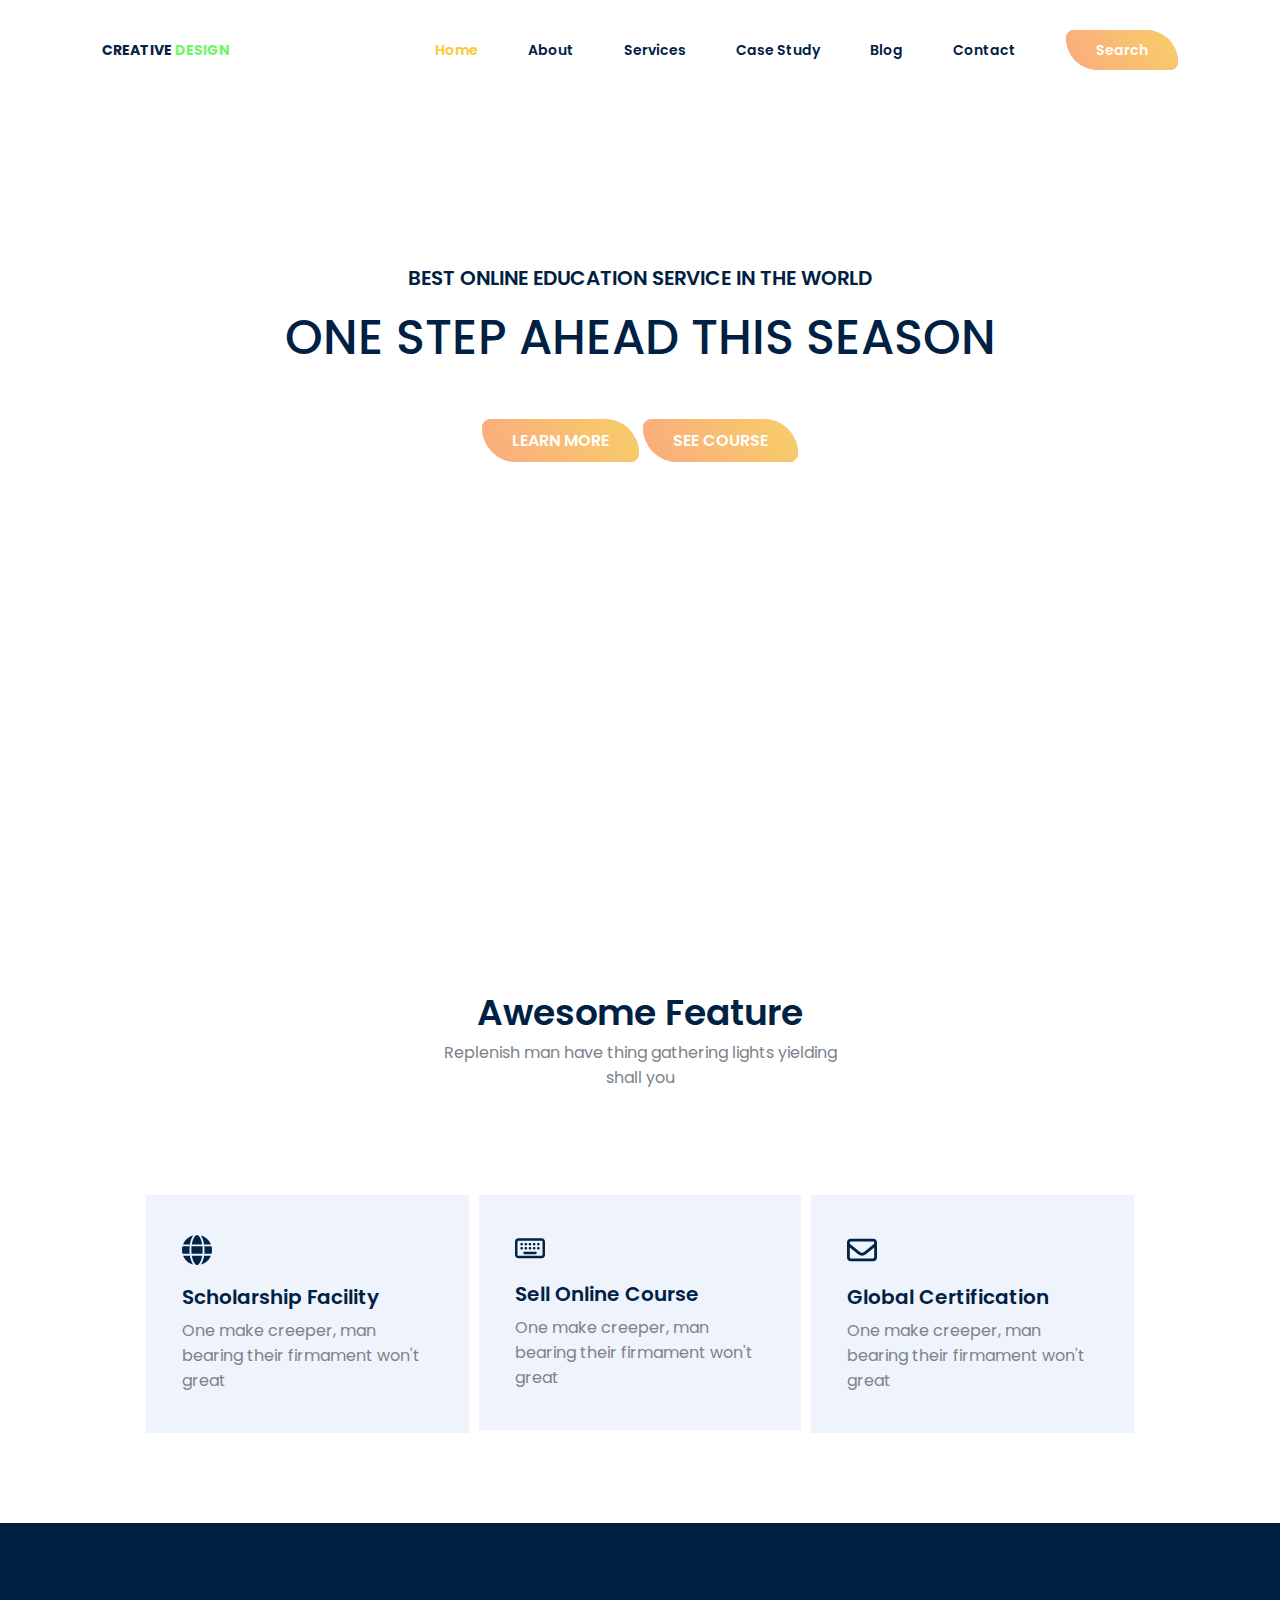
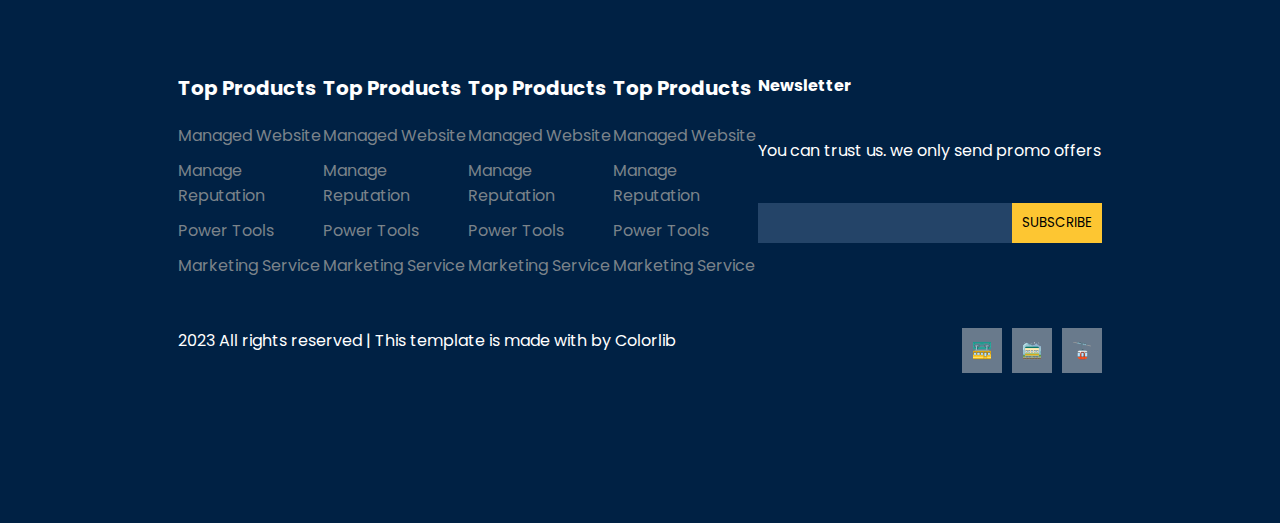
<file: index.html>
<!DOCTYPE html>
<html lang="en">
  <head>
    <meta charset="UTF-8" />
    <meta name="viewport" content="width=device-width, initial-scale=1.0" />
    <link rel="stylesheet" href="./css/style.css" />
    <link rel="preconnect" href="https://fonts.googleapis.com" />
    <link rel="preconnect" href="https://fonts.gstatic.com" crossorigin />
    <link
      href="https://fonts.googleapis.com/css2?family=Poppins:ital,wght@0,100;0,200;0,300;0,400;0,500;0,600;0,700;0,800;0,900;1,100;1,200;1,300;1,400;1,500;1,600;1,700;1,800;1,900&display=swap"
      rel="stylesheet"
    />
    <link
      rel="stylesheet"
      href="https://cdnjs.cloudflare.com/ajax/libs/font-awesome/6.4.2/css/all.min.css"
    />
    <title>Document</title>
  </head>
  <body>
    <nav class="nav">
      <div class="logo">CREATIVE <span>DESIGN</span></div>
      <div class="navItem">
        <ul>
          <li class="home"><a href="">Home</a></li>
          <li><a href="">About</a></li>
          <li><a href="">Services</a></li>
          <li><a href="">Case Study</a></li>
          <li><a href="">Blog</a></li>
          <li><a href="">Contact</a></li>
          <li><a href="" class="btn">Search</a></li>
        </ul>
      </div>
    </nav>
    <main>
      <section class="container-1">
        <div class="contentContainer">
          <div class="content">
            <p>BEST ONLINE EDUCATION SERVICE IN THE WORLD</p>
            <h1>ONE STEP AHEAD THIS SEASON</h1>
          </div>
          <div class="btnContainer">
            <a href="" class="btn">LEARN MORE</a>
            <a href="" class="btn">SEE COURSE</a>
          </div>
        </div>
      </section>
      <section class="container-2">
        <div class="flex contentFeatureContainer">
          <h1 class="textColor-1">Awesome Feature</h1>
          <p class="textColor-2">
            Replenish man have thing gathering lights yielding shall you
          </p>
        </div>
        <div class="container">
          <!-- cara -->
          <div class="cardWidth">
            <div class="card">
              <div class="icon">
                <svg
                  xmlns="http://www.w3.org/2000/svg"
                  height="1em"
                  viewBox="0 0 512 512"
                >
                  <!--! Font Awesome Free 6.4.2 by @fontawesome - https://fontawesome.com License - https://fontawesome.com/license (Commercial License) Copyright 2023 Fonticons, Inc. -->
                  <path
                    d="M352 256c0 22.2-1.2 43.6-3.3 64H163.3c-2.2-20.4-3.3-41.8-3.3-64s1.2-43.6 3.3-64H348.7c2.2 20.4 3.3 41.8 3.3 64zm28.8-64H503.9c5.3 20.5 8.1 41.9 8.1 64s-2.8 43.5-8.1 64H380.8c2.1-20.6 3.2-42 3.2-64s-1.1-43.4-3.2-64zm112.6-32H376.7c-10-63.9-29.8-117.4-55.3-151.6c78.3 20.7 142 77.5 171.9 151.6zm-149.1 0H167.7c6.1-36.4 15.5-68.6 27-94.7c10.5-23.6 22.2-40.7 33.5-51.5C239.4 3.2 248.7 0 256 0s16.6 3.2 27.8 13.8c11.3 10.8 23 27.9 33.5 51.5c11.6 26 20.9 58.2 27 94.7zm-209 0H18.6C48.6 85.9 112.2 29.1 190.6 8.4C165.1 42.6 145.3 96.1 135.3 160zM8.1 192H131.2c-2.1 20.6-3.2 42-3.2 64s1.1 43.4 3.2 64H8.1C2.8 299.5 0 278.1 0 256s2.8-43.5 8.1-64zM194.7 446.6c-11.6-26-20.9-58.2-27-94.6H344.3c-6.1 36.4-15.5 68.6-27 94.6c-10.5 23.6-22.2 40.7-33.5 51.5C272.6 508.8 263.3 512 256 512s-16.6-3.2-27.8-13.8c-11.3-10.8-23-27.9-33.5-51.5zM135.3 352c10 63.9 29.8 117.4 55.3 151.6C112.2 482.9 48.6 426.1 18.6 352H135.3zm358.1 0c-30 74.1-93.6 130.9-171.9 151.6c25.5-34.2 45.2-87.7 55.3-151.6H493.4z"
                  />
                </svg>
              </div>
              <h3 class="textColor-1">Scholarship Facility</h3>
              <p class="textColor-2">
                One make creeper, man bearing their firmament won't great
              </p>
            </div>
          </div>
          <div class="cardWidth">
            <div class="card">
              <div class="icon">
                <svg
                  xmlns="http://www.w3.org/2000/svg"
                  height="1em"
                  viewBox="0 0 576 512"
                >
                  <!--! Font Awesome Free 6.4.2 by @fontawesome - https://fontawesome.com License - https://fontawesome.com/license (Commercial License) Copyright 2023 Fonticons, Inc. -->
                  <path
                    d="M64 112c-8.8 0-16 7.2-16 16V384c0 8.8 7.2 16 16 16H512c8.8 0 16-7.2 16-16V128c0-8.8-7.2-16-16-16H64zM0 128C0 92.7 28.7 64 64 64H512c35.3 0 64 28.7 64 64V384c0 35.3-28.7 64-64 64H64c-35.3 0-64-28.7-64-64V128zM176 320H400c8.8 0 16 7.2 16 16v16c0 8.8-7.2 16-16 16H176c-8.8 0-16-7.2-16-16V336c0-8.8 7.2-16 16-16zm-72-72c0-8.8 7.2-16 16-16h16c8.8 0 16 7.2 16 16v16c0 8.8-7.2 16-16 16H120c-8.8 0-16-7.2-16-16V248zm16-96h16c8.8 0 16 7.2 16 16v16c0 8.8-7.2 16-16 16H120c-8.8 0-16-7.2-16-16V168c0-8.8 7.2-16 16-16zm64 96c0-8.8 7.2-16 16-16h16c8.8 0 16 7.2 16 16v16c0 8.8-7.2 16-16 16H200c-8.8 0-16-7.2-16-16V248zm16-96h16c8.8 0 16 7.2 16 16v16c0 8.8-7.2 16-16 16H200c-8.8 0-16-7.2-16-16V168c0-8.8 7.2-16 16-16zm64 96c0-8.8 7.2-16 16-16h16c8.8 0 16 7.2 16 16v16c0 8.8-7.2 16-16 16H280c-8.8 0-16-7.2-16-16V248zm16-96h16c8.8 0 16 7.2 16 16v16c0 8.8-7.2 16-16 16H280c-8.8 0-16-7.2-16-16V168c0-8.8 7.2-16 16-16zm64 96c0-8.8 7.2-16 16-16h16c8.8 0 16 7.2 16 16v16c0 8.8-7.2 16-16 16H360c-8.8 0-16-7.2-16-16V248zm16-96h16c8.8 0 16 7.2 16 16v16c0 8.8-7.2 16-16 16H360c-8.8 0-16-7.2-16-16V168c0-8.8 7.2-16 16-16zm64 96c0-8.8 7.2-16 16-16h16c8.8 0 16 7.2 16 16v16c0 8.8-7.2 16-16 16H440c-8.8 0-16-7.2-16-16V248zm16-96h16c8.8 0 16 7.2 16 16v16c0 8.8-7.2 16-16 16H440c-8.8 0-16-7.2-16-16V168c0-8.8 7.2-16 16-16z"
                  />
                </svg>
              </div>
              <h3 class="textColor-1">Sell Online Course</h3>
              <p class="textColor-2">
                One make creeper, man bearing their firmament won't great
              </p>
            </div>
          </div>
          <div class="cardWidth">
            <div class="card">
              <div class="icon">
                <svg
                  xmlns="http://www.w3.org/2000/svg"
                  height="1em"
                  viewBox="0 0 512 512"
                >
                  <!--! Font Awesome Free 6.4.2 by @fontawesome - https://fontawesome.com License - https://fontawesome.com/license (Commercial License) Copyright 2023 Fonticons, Inc. -->
                  <path
                    d="M64 112c-8.8 0-16 7.2-16 16v22.1L220.5 291.7c20.7 17 50.4 17 71.1 0L464 150.1V128c0-8.8-7.2-16-16-16H64zM48 212.2V384c0 8.8 7.2 16 16 16H448c8.8 0 16-7.2 16-16V212.2L322 328.8c-38.4 31.5-93.7 31.5-132 0L48 212.2zM0 128C0 92.7 28.7 64 64 64H448c35.3 0 64 28.7 64 64V384c0 35.3-28.7 64-64 64H64c-35.3 0-64-28.7-64-64V128z"
                  />
                </svg>
              </div>
              <h3 class="textColor-1">Global Certification</h3>
              <p class="textColor-2">
                One make creeper, man bearing their firmament won't great
              </p>
            </div>
          </div>
          <!-- card end -->
        </div>
      </section>
      <!-- <section class="container-3">
        <div class="flex container">
          <h1 class="textColor-1">Our Popular Courses</h1>
          <p class="textColor-2">
            Replenish man have thing gathering lights yielding shall you
          </p>
        </div>
      </section> -->
    </main>
    <footer>
      <div class="container">
        <div class="linkContainer">
          <div class="link">
            <h4>Top Products</h4>
            <ul>
              <li><a href=""> Managed Website </a></li>
              <li><a href=""> Manage Reputation </a></li>
              <li><a href=""> Power Tools </a></li>
              <li><a href="">Marketing Service</a></li>
            </ul>
          </div>
          <div class="link">
            <h4>Top Products</h4>
            <ul>
              <li><a href=""> Managed Website </a></li>
              <li><a href=""> Manage Reputation </a></li>
              <li><a href=""> Power Tools </a></li>
              <li><a href="">Marketing Service</a></li>
            </ul>
          </div>
          <div class="link">
            <h4>Top Products</h4>
            <ul>
              <li><a href=""> Managed Website </a></li>
              <li><a href=""> Manage Reputation </a></li>
              <li><a href=""> Power Tools </a></li>
              <li><a href="">Marketing Service</a></li>
            </ul>
          </div>
          <div class="link">
            <h4>Top Products</h4>
            <ul>
              <li><a href=""> Managed Website </a></li>
              <li><a href=""> Manage Reputation </a></li>
              <li><a href=""> Power Tools </a></li>
              <li><a href="">Marketing Service</a></li>
            </ul>
          </div>
          <div class="news">
            <h4>Newsletter</h4>
            <p>You can trust us. we only send promo offers</p>
            <div class="input">
              <input type="email" />
              <button>SUBSCRIBE</button>
            </div>
          </div>
        </div>
        <div class="bottom">
          <div>
            <p>
              2023 All rights reserved | This template is made with by Colorlib
            </p>
          </div>
          <div class="social">
            <div>🚟</div>
            <div>🚞</div>
            <div>🚡</div>
          </div>
        </div>
      </div>
    </footer>
  </body>
  <script src="./js/app.js"></script>
</html>
</file>
<file: css/style.css>
*,
*::after,
*::before {
  box-sizing: border-box;
  padding: 0;
  margin: 0;
  font-family: "Poppins";
}

html {
  scroll-behavior: smooth;
}

input,
textarea {
  outline: none;
  /* border: none; */
  width: 100%;
  padding: 4px 10px 4px 10px;
}

body {
  transition: all 0.4s;
}

h1,
h2,
h3 {
  font-weight: 800;
}

ul {
  list-style: none;
}

a {
  text-decoration: none;
  color: #000000;
}

button {
  cursor: pointer;
  border: none;
  outline: none;
}

img {
  max-width: 100%;
  max-height: 100%;
  height: auto;
}

.btn {
  background-color: #fbab7e;
  background-image: linear-gradient(62deg, #fbab7e 0%, #f7ce68 100%);
  padding: 10px 30px;
  border-radius: 10px 40px;
  font-weight: 600;
  cursor: pointer;
  color: #ffffff;
  transition: all 1s;
}
.btn:hover {
  background-color: #fbd37e;
  background-image: linear-gradient(32deg, #fab084 0%, #e9b93f 100%);
}

.scroll {
  background: #ffffff;
  transition: 0.5s;
  position: fixed;
  animation: scrollAnime linear 0.5s;
}

@keyframes scrollAnime {
  0% {
    transform: translateY(-100px);
  }
  100% {
    transform: translateY(0px);
  }
}
nav {
  display: flex;
  justify-content: space-around;
  align-items: center;
  padding: 40px 0px;
  top: 0;
  left: 0;
  width: 100%;
  font-size: 14px;
  position: absolute;
  background: transparent;
  z-index: 100;
}
nav .logo {
  font-weight: 700;
  color: #062242;
}
nav .logo span {
  color: #6df768;
}
nav ul {
  display: flex;
  gap: 50px;
  transition: 0.5s;
}
nav ul .home a {
  color: #fdc632;
}
nav ul li a {
  color: #002144;
  font-weight: 600;
}
nav ul li a:hover {
  color: #fdc632;
}
nav .navItem {
  display: flex;
  align-items: center;
  gap: 60px;
}

main .container-1 {
  background-image: url(https://preview.colorlib.com/theme/edustage/img/banner/home-banner.jpg.webp);
  background-size: cover;
  background-repeat: no-repeat;
  background-position: center;
  min-height: 900px;
  position: relative;
  width: 100%;
}
main .container-1 .contentContainer {
  display: flex;
  align-items: center;
  justify-content: center;
  flex-direction: column;
  gap: 20px;
  min-height: 700px;
}
main .container-1 .contentContainer .content {
  line-height: 60px;
  color: #002144;
  font-weight: 600;
  text-align: center;
}
main .container-1 .contentContainer .content p {
  font-size: 20px;
}
main .container-1 .contentContainer .content h1 {
  font-size: 48px;
  margin-bottom: 40px;
  font-weight: 450;
}
main .container-2 {
  display: flex;
  flex-direction: column;
  justify-content: center;
  align-items: center;
}
main .container-2 .container {
  margin-top: 100px;
  display: flex;
  justify-content: center;
  flex-wrap: wrap;
}
main .container-2 .container .cardWidth {
  padding: 5px;
  width: 33%;
}
main .container-2 .container .cardWidth .card {
  background: #eff3fb;
  padding: 40px 36px;
}
main .container-2 .container .cardWidth .card h3 {
  font-size: 20px;
  font-weight: 600;
  margin-bottom: 6px;
}
main .container-2 .container .cardWidth .card p {
  font-size: 1rem;
}
main .container-2 .container .cardWidth .card:hover {
  box-shadow: 8px 8px 15px 8px #e5e5e5;
}
main .container-2 .container .cardWidth .card .icon {
  position: relative;
  width: 30px;
  height: auto;
  margin-bottom: 10px;
}
main .container-2 .container .cardWidth .card .icon svg {
  width: 100%;
  height: 100%;
  fill: #002347;
}
main .container-3 .container {
  display: flex;
}
main .container-3 .container .cardWidth .cardBox {
  padding: 1rem;
  background: #f9f9ff;
}
main .container-3 .container .cardWidth .cardBox .imageCardContainer {
  overflow: hidden;
}
main .container-3 .container .cardWidth .cardBox .imageCardContainer img {
  transition: transform 400ms;
}
main .container-3 .container .cardWidth .cardBox .imageCardContainer img:hover {
  transform: scale(2);
}
main .container-3 .container .cardWidth .cardBox .textContent {
  display: flex;
  justify-content: center;
  align-items: center;
  flex-direction: column;
}
main .container-3 .container .cardWidth .cardBox .textContent .text {
  margin-bottom: 1rem;
}
main .container-3 .container .cardWidth .cardBox .textContent .text a {
  color: #002144;
  font-weight: 600;
  font-size: 1.25rem;
}
main .container-3 .container .cardWidth .cardBox .textContent .text p {
  margin-top: 1rem;
  color: #7b838a;
  text-align: justify;
}
main .container-3 .container .cardWidth .cardBox .profileContainer {
  display: flex;
  justify-content: space-between;
  align-items: center;
  width: 100%;
}
main .container-3 .container .cardWidth .cardBox .profileContainer .profile {
  display: flex;
  align-items: center;
  gap: 1rem;
}
main .container-3 .container .cardWidth .cardBox .profileContainer .profile img {
  width: 45px;
  height: 45px;
  border-radius: 50%;
}
main .container-3 .container .cardWidth .cardBox .profileContainer .profileContact {
  display: flex;
  gap: 1rem;
  align-items: center;
  color: #002144;
}
main .container-3 .container .cardWidth .cardBox .profileContainer .profileContact .icon svg {
  fill: #002144;
}
main .a {
  min-height: 100vh;
}
main section {
  margin-bottom: 85px;
}

.container {
  max-width: 1536px;
  margin-left: auto;
  margin-right: auto;
  padding-left: 0.5rem;
  padding-right: 0.5rem;
}

/* 2xl */
@media (max-width: 1536px) {
  .container {
    max-width: 1280px;
  }
}
/* xl */
@media (max-width: 1280px) {
  .container {
    max-width: 1024px;
  }
}
/* lg */
@media (max-width: 1024px) {
  .container {
    max-width: 768px;
  }
  .cardWidth {
    flex: 1 1 50%;
  }
}
/* md */
@media (max-width: 768px) {
  .container {
    max-width: 640px;
  }
}
/* sm */
@media (max-width: 640px) {
  .container {
    max-width: 475px;
  }
  .cardWidth {
    flex: 1 1 100%;
  }
}
/* xs */
@media (max-width: 475px) {
  .container {
    width: 100%;
  }
}
.contentFeatureContainer p {
  font-size: 16px;
  text-align: center;
}
.contentFeatureContainer h1 {
  font-size: 36px;
  font-weight: 600;
}

.flex {
  display: flex;
  justify-content: center;
  align-items: center;
  flex-direction: column;
  max-width: 400px;
}
.flex p {
  text-align: center;
}

.textColor-1 {
  color: #002144;
  font-size: 36px;
  font-weight: 600;
}

.textColor-2 {
  color: #7b838a;
}

footer {
  background: #002144;
  padding-top: 100px;
  padding-bottom: 100px;
}
footer * {
  color: white;
}
footer .container {
  display: flex;
  flex-direction: column;
  gap: 40px;
  padding: 50px;
}
footer .container .linkContainer {
  display: flex;
  width: 100%;
  justify-content: space-between;
}
footer .container .linkContainer .link h4 {
  font-size: 1.25rem;
  margin-bottom: 20px;
}
footer .container .linkContainer .link * a {
  color: #7b838a;
}
footer .container .linkContainer .link ul li {
  margin-bottom: 10px;
}
footer .container .news {
  display: flex;
  flex-direction: column;
  gap: 40px;
}
footer .container .news .input {
  display: flex;
  background: rgba(54, 87, 122, 0.6705882353);
}
footer .container .news .input input {
  padding: 10px;
  background: none;
  border: none;
}
footer .container .news .input button {
  background: #fdc632;
  color: #000;
  padding: 10px;
}
footer .container .bottom {
  display: flex;
  justify-content: space-between;
}
footer .container .bottom .social {
  display: flex;
  gap: 10px;
}
footer .container .bottom .social div {
  padding: 10px;
  background: rgba(221, 221, 221, 0.4745098039);
}
</file>
